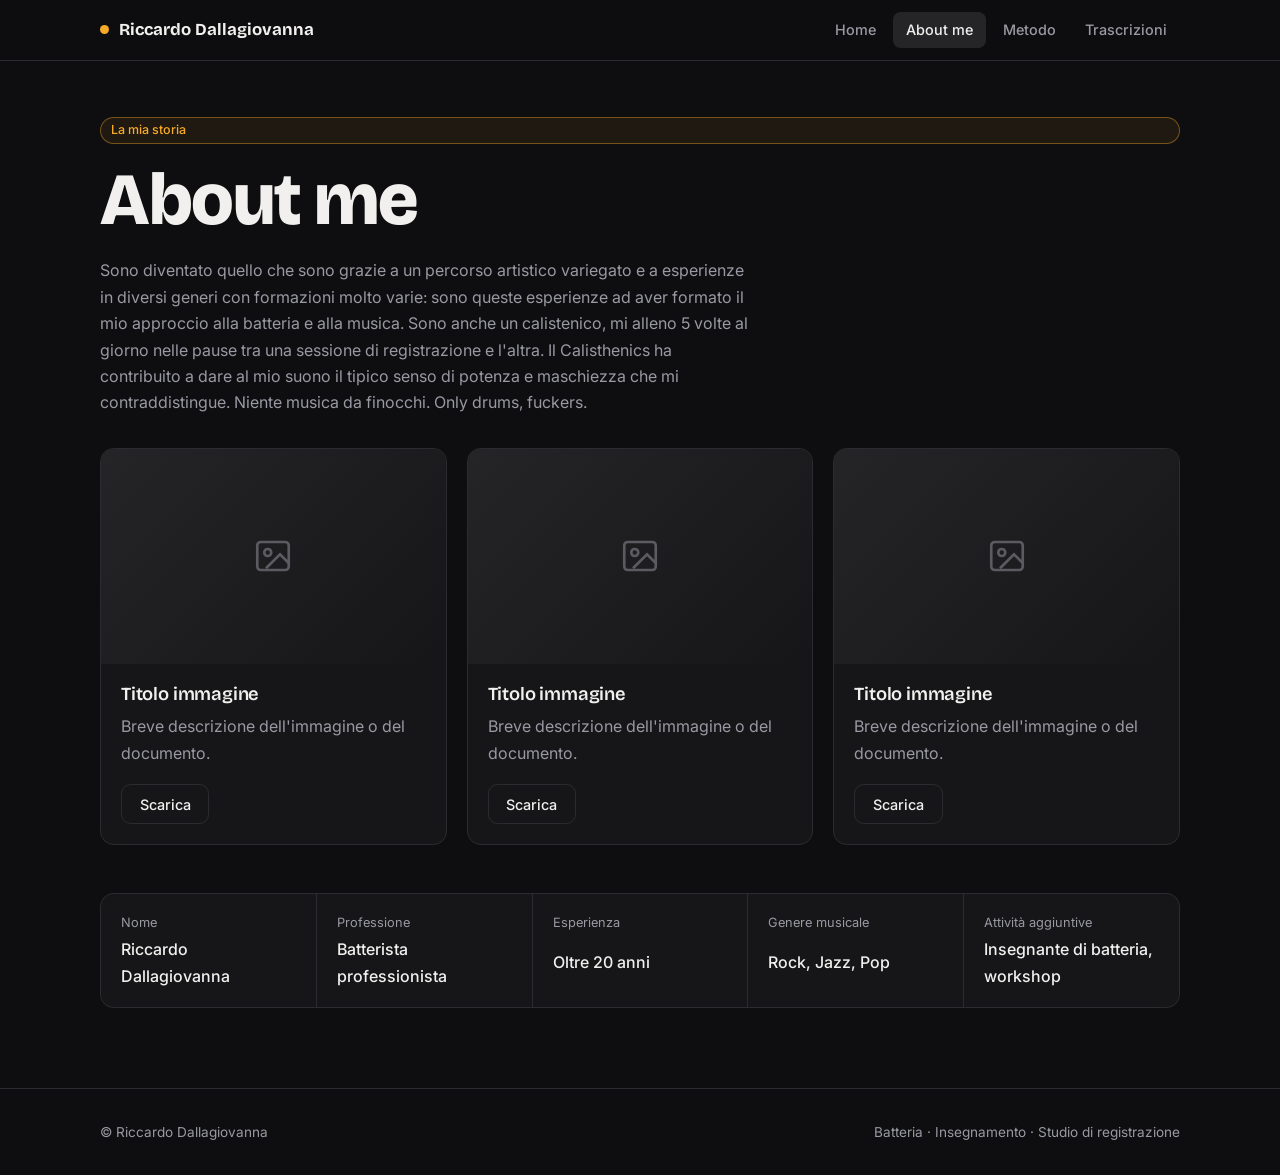
<file: aboutme.html>
<!DOCTYPE html>
<html lang="it">
<head>
<meta charset="UTF-8">
<meta name="viewport" content="width=device-width, initial-scale=1.0">
<title>About me · Riccardo Dallagiovanna</title>
<meta name="color-scheme" content="dark">
<link rel="stylesheet" href="style.css">
</head>
<body>
<header class="site-header"><div class="container">
<a class="brand" href="index.html"><span class="rec-dot" aria-hidden="true"></span>Riccardo Dallagiovanna</a>
<nav aria-label="Principale"><a href="index.html">Home</a><a href="aboutme.html" aria-current="page">About me</a><a href="metodo.html">Metodo</a><a href="trascrizioni.html">Trascrizioni</a></nav>
</div></header>
<main class="container">
<section class="page-head reveal"><span class="badge badge-primary">La mia storia</span><h1>About me</h1>
<p>
  Sono diventato quello che sono grazie a un percorso artistico variegato e a esperienze in diversi generi con formazioni molto varie: sono queste esperienze ad aver formato il mio approccio alla batteria e alla musica.
  Sono anche un calistenico, mi alleno 5 volte al giorno nelle pause tra una sessione di registrazione e l'altra. Il Calisthenics ha contribuito a dare al mio suono il tipico senso di potenza e maschiezza che mi contraddistingue.
  Niente musica da finocchi. Only drums, fuckers.
</p>
</section>
<div class="grid"><article class="card reveal"><div class="card-media" role="img" aria-label="Foto 1"><svg viewBox="0 0 24 24" fill="none" stroke="currentColor" stroke-width="1.5"><rect x="3" y="4" width="18" height="16" rx="2"/><circle cx="9" cy="10" r="2"/><path d="m21 16-5-5-8 8"/></svg></div>
<div class="card-body"><h3>Titolo immagine</h3><p>Breve descrizione dell'immagine o del documento.</p><a class="btn" href="#">Scarica</a></div></article>
<article class="card reveal"><div class="card-media" role="img" aria-label="Foto 2"><svg viewBox="0 0 24 24" fill="none" stroke="currentColor" stroke-width="1.5"><rect x="3" y="4" width="18" height="16" rx="2"/><circle cx="9" cy="10" r="2"/><path d="m21 16-5-5-8 8"/></svg></div>
<div class="card-body"><h3>Titolo immagine</h3><p>Breve descrizione dell'immagine o del documento.</p><a class="btn" href="#">Scarica</a></div></article>
<article class="card reveal"><div class="card-media" role="img" aria-label="Foto 3"><svg viewBox="0 0 24 24" fill="none" stroke="currentColor" stroke-width="1.5"><rect x="3" y="4" width="18" height="16" rx="2"/><circle cx="9" cy="10" r="2"/><path d="m21 16-5-5-8 8"/></svg></div>
<div class="card-body"><h3>Titolo immagine</h3><p>Breve descrizione dell'immagine o del documento.</p><a class="btn" href="#">Scarica</a></div></article>
</div><div style="margin-top:3rem"><dl class="facts reveal">
<div><dt>Nome</dt><dd>Riccardo Dallagiovanna</dd></div>
<div><dt>Professione</dt><dd>Batterista professionista</dd></div>
<div><dt>Esperienza</dt><dd>Oltre 20 anni</dd></div>
<div><dt>Genere musicale</dt><dd>Rock, Jazz, Pop</dd></div>
<div><dt>Attività aggiuntive</dt><dd>Insegnante di batteria, workshop</dd></div>
</dl></div>
</main>
<footer><div class="container"><span>© Riccardo Dallagiovanna</span><span>Batteria · Insegnamento · Studio di registrazione</span></div></footer>
<script src="script.js"></script>
</body>
</html>
</file>
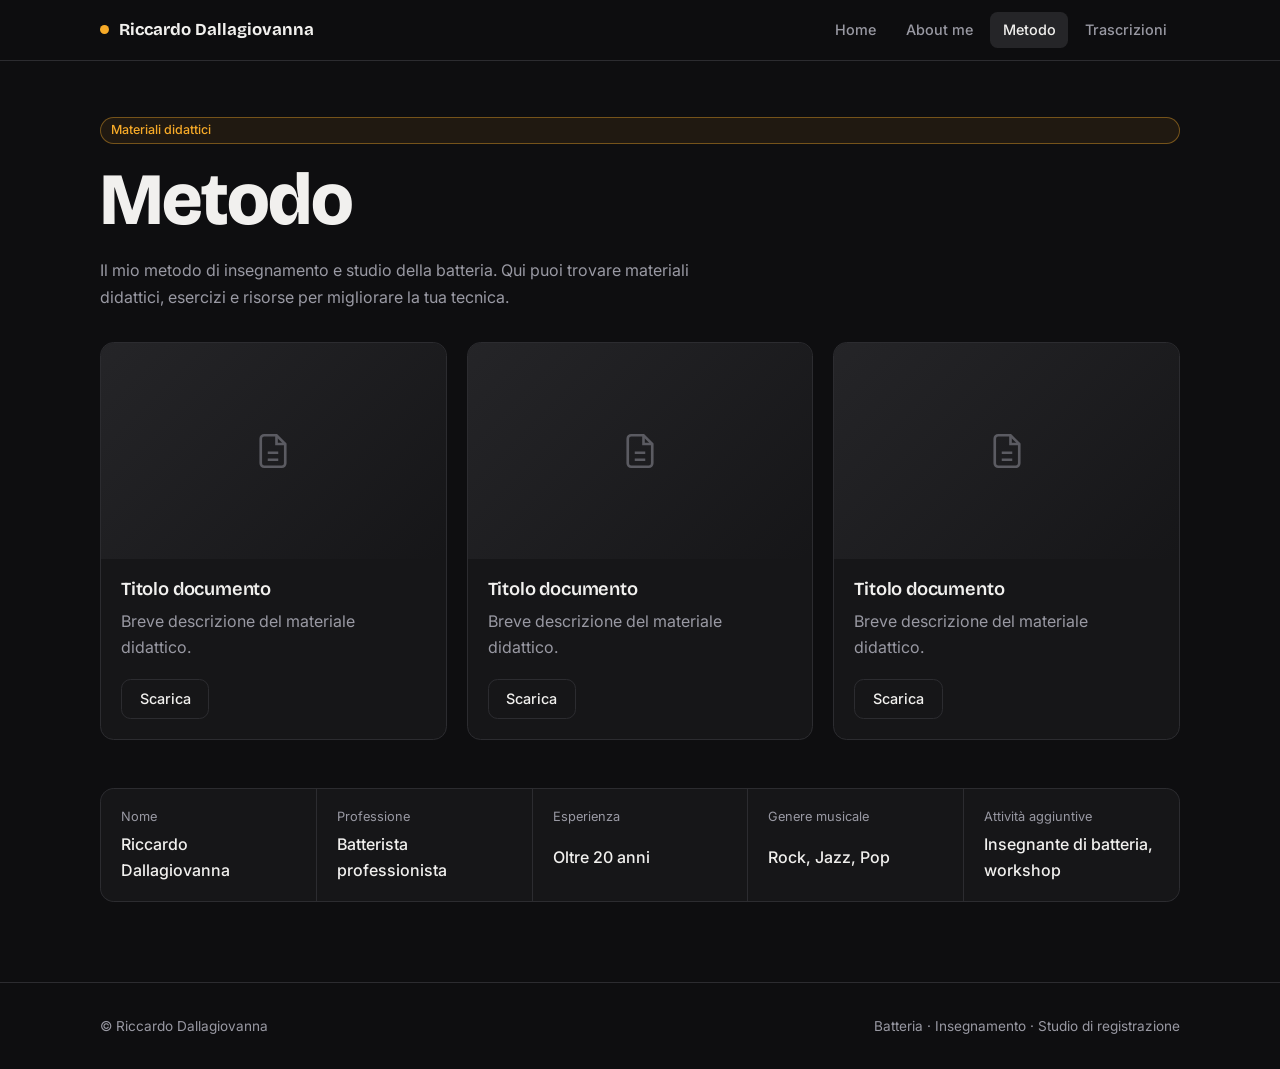
<file: metodo.html>
<!DOCTYPE html>
<html lang="it">
<head>
<meta charset="UTF-8">
<meta name="viewport" content="width=device-width, initial-scale=1.0">
<title>Metodo · Riccardo Dallagiovanna</title>
<meta name="color-scheme" content="dark">
<link rel="stylesheet" href="style.css">
</head>
<body>
<header class="site-header"><div class="container">
<a class="brand" href="index.html"><span class="rec-dot" aria-hidden="true"></span>Riccardo Dallagiovanna</a>
<nav aria-label="Principale"><a href="index.html">Home</a><a href="aboutme.html">About me</a><a href="metodo.html" aria-current="page">Metodo</a><a href="trascrizioni.html">Trascrizioni</a></nav>
</div></header>
<main class="container">
<section class="page-head reveal"><span class="badge badge-primary">Materiali didattici</span><h1>Metodo</h1>
<p>Il mio metodo di insegnamento e studio della batteria. Qui puoi trovare materiali didattici, esercizi e risorse per migliorare la tua tecnica.</p></section>
<div class="grid"><article class="card reveal"><div class="card-media" role="img" aria-label="Metodo 1"><svg viewBox="0 0 24 24" fill="none" stroke="currentColor" stroke-width="1.5"><path d="M14 3H7a2 2 0 0 0-2 2v14a2 2 0 0 0 2 2h10a2 2 0 0 0 2-2V8z"/><path d="M14 3v5h5M9 13h6M9 17h6"/></svg></div>
<div class="card-body"><h3>Titolo documento</h3><p>Breve descrizione del materiale didattico.</p><a class="btn" href="#">Scarica</a></div></article>
<article class="card reveal"><div class="card-media" role="img" aria-label="Metodo 2"><svg viewBox="0 0 24 24" fill="none" stroke="currentColor" stroke-width="1.5"><path d="M14 3H7a2 2 0 0 0-2 2v14a2 2 0 0 0 2 2h10a2 2 0 0 0 2-2V8z"/><path d="M14 3v5h5M9 13h6M9 17h6"/></svg></div>
<div class="card-body"><h3>Titolo documento</h3><p>Breve descrizione del materiale didattico.</p><a class="btn" href="#">Scarica</a></div></article>
<article class="card reveal"><div class="card-media" role="img" aria-label="Metodo 3"><svg viewBox="0 0 24 24" fill="none" stroke="currentColor" stroke-width="1.5"><path d="M14 3H7a2 2 0 0 0-2 2v14a2 2 0 0 0 2 2h10a2 2 0 0 0 2-2V8z"/><path d="M14 3v5h5M9 13h6M9 17h6"/></svg></div>
<div class="card-body"><h3>Titolo documento</h3><p>Breve descrizione del materiale didattico.</p><a class="btn" href="#">Scarica</a></div></article>
</div><div style="margin-top:3rem"><dl class="facts reveal">
<div><dt>Nome</dt><dd>Riccardo Dallagiovanna</dd></div>
<div><dt>Professione</dt><dd>Batterista professionista</dd></div>
<div><dt>Esperienza</dt><dd>Oltre 20 anni</dd></div>
<div><dt>Genere musicale</dt><dd>Rock, Jazz, Pop</dd></div>
<div><dt>Attività aggiuntive</dt><dd>Insegnante di batteria, workshop</dd></div>
</dl></div>
</main>
<footer><div class="container"><span>© Riccardo Dallagiovanna</span><span>Batteria · Insegnamento · Studio di registrazione</span></div></footer>
<script src="script.js"></script>
</body>
</html>
</file>
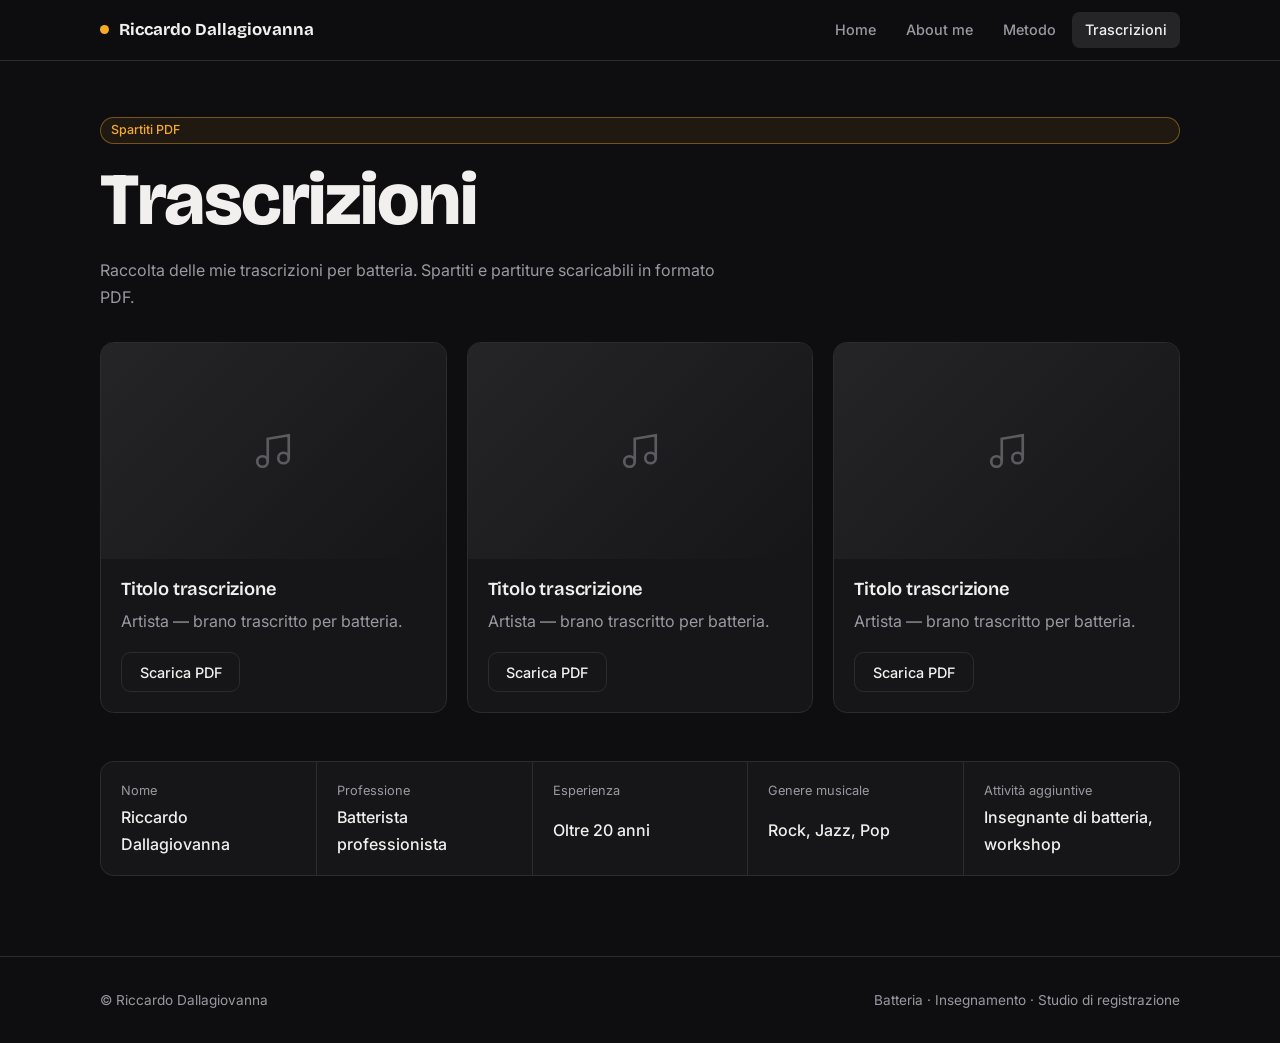
<file: trascrizioni.html>
<!DOCTYPE html>
<html lang="it">
<head>
<meta charset="UTF-8">
<meta name="viewport" content="width=device-width, initial-scale=1.0">
<title>Trascrizioni · Riccardo Dallagiovanna</title>
<meta name="color-scheme" content="dark">
<link rel="stylesheet" href="style.css">
</head>
<body>
<header class="site-header"><div class="container">
<a class="brand" href="index.html"><span class="rec-dot" aria-hidden="true"></span>Riccardo Dallagiovanna</a>
<nav aria-label="Principale"><a href="index.html">Home</a><a href="aboutme.html">About me</a><a href="metodo.html">Metodo</a><a href="trascrizioni.html" aria-current="page">Trascrizioni</a></nav>
</div></header>
<main class="container">
<section class="page-head reveal"><span class="badge badge-primary">Spartiti PDF</span><h1>Trascrizioni</h1>
<p>Raccolta delle mie trascrizioni per batteria. Spartiti e partiture scaricabili in formato PDF.</p></section>
<div class="grid"><article class="card reveal"><div class="card-media" role="img" aria-label="Trascrizione 1"><svg viewBox="0 0 24 24" fill="none" stroke="currentColor" stroke-width="1.5"><path d="M9 18V5l12-2v13"/><circle cx="6" cy="18" r="3"/><circle cx="18" cy="16" r="3"/></svg></div>
<div class="card-body"><h3>Titolo trascrizione</h3><p>Artista — brano trascritto per batteria.</p><a class="btn" href="#">Scarica PDF</a></div></article>
<article class="card reveal"><div class="card-media" role="img" aria-label="Trascrizione 2"><svg viewBox="0 0 24 24" fill="none" stroke="currentColor" stroke-width="1.5"><path d="M9 18V5l12-2v13"/><circle cx="6" cy="18" r="3"/><circle cx="18" cy="16" r="3"/></svg></div>
<div class="card-body"><h3>Titolo trascrizione</h3><p>Artista — brano trascritto per batteria.</p><a class="btn" href="#">Scarica PDF</a></div></article>
<article class="card reveal"><div class="card-media" role="img" aria-label="Trascrizione 3"><svg viewBox="0 0 24 24" fill="none" stroke="currentColor" stroke-width="1.5"><path d="M9 18V5l12-2v13"/><circle cx="6" cy="18" r="3"/><circle cx="18" cy="16" r="3"/></svg></div>
<div class="card-body"><h3>Titolo trascrizione</h3><p>Artista — brano trascritto per batteria.</p><a class="btn" href="#">Scarica PDF</a></div></article>
</div><div style="margin-top:3rem"><dl class="facts reveal">
<div><dt>Nome</dt><dd>Riccardo Dallagiovanna</dd></div>
<div><dt>Professione</dt><dd>Batterista professionista</dd></div>
<div><dt>Esperienza</dt><dd>Oltre 20 anni</dd></div>
<div><dt>Genere musicale</dt><dd>Rock, Jazz, Pop</dd></div>
<div><dt>Attività aggiuntive</dt><dd>Insegnante di batteria, workshop</dd></div>
</dl></div>
</main>
<footer><div class="container"><span>© Riccardo Dallagiovanna</span><span>Batteria · Insegnamento · Studio di registrazione</span></div></footer>
<script src="script.js"></script>
</body>
</html>
</file>
<file: style.css>
@import url("https://fonts.googleapis.com/css2?family=Bricolage+Grotesque:wght@600;700;800&family=Inter:wght@400;500;600&display=swap");

:root {
  --background: 240 6% 6%;
  --foreground: 40 10% 94%;
  --card: 240 5% 9%;
  --muted: 240 4% 15%;
  --muted-foreground: 240 5% 62%;
  --border: 240 4% 18%;
  --primary: 38 92% 56%; /* brass / cymbal */
  --primary-foreground: 240 6% 8%;
  --ring: 38 92% 56%;
  --radius: 0.6rem;
  --font-head: "Bricolage Grotesque", "Inter", system-ui, sans-serif;
  --font-body: "Inter", system-ui, -apple-system, "Segoe UI", sans-serif;
}

*, *::before, *::after { box-sizing: border-box; }
html { scroll-behavior: smooth; }
body {
  margin: 0;
  font-family: var(--font-body);
  background: hsl(var(--background));
  color: hsl(var(--foreground));
  line-height: 1.65;
  -webkit-font-smoothing: antialiased;
}
img { max-width: 100%; display: block; }
a { color: inherit; text-decoration: none; }
:focus-visible { outline: 2px solid hsl(var(--ring)); outline-offset: 3px; border-radius: 4px; }

h1, h2, h3 { font-family: var(--font-head); line-height: 1.1; margin: 0; letter-spacing: -0.02em; }
h1 { font-size: clamp(2.4rem, 7vw, 4.6rem); font-weight: 800; }
h2 { font-size: clamp(1.8rem, 4vw, 2.6rem); font-weight: 700; }
h3 { font-size: 1.15rem; font-weight: 600; letter-spacing: -0.01em; }
p { margin: 0; color: hsl(var(--muted-foreground)); max-width: 65ch; }

.container { width: min(1080px, 100% - 2.5rem); margin-inline: auto; }
main { padding-block: 3.5rem 5rem; }

/* Header */
.site-header {
  position: sticky; top: 0; z-index: 50;
  border-bottom: 1px solid hsl(var(--border));
  background: hsl(var(--background) / .8);
  backdrop-filter: blur(12px);
}
.site-header .container { display: flex; align-items: center; justify-content: space-between; gap: 1rem; min-height: 60px; flex-wrap: wrap; }
.brand { font-family: var(--font-head); font-weight: 700; font-size: 1.05rem; display: flex; align-items: center; gap: .6rem; }
.rec-dot { width: 9px; height: 9px; border-radius: 50%; background: hsl(var(--primary)); box-shadow: 0 0 0 0 hsl(var(--primary) / .6); animation: pulse 1.2s ease-out infinite; }
@keyframes pulse { 0% { box-shadow: 0 0 0 0 hsl(var(--primary) / .55); } 100% { box-shadow: 0 0 0 10px hsl(var(--primary) / 0); } }
nav { display: flex; gap: .25rem; }
nav a { padding: .4rem .8rem; border-radius: calc(var(--radius) - 2px); font-size: .9rem; font-weight: 500; color: hsl(var(--muted-foreground)); transition: background .15s, color .15s; }
nav a:hover { background: hsl(var(--muted)); color: hsl(var(--foreground)); }
nav a[aria-current="page"] { background: hsl(var(--muted)); color: hsl(var(--foreground)); }

/* Buttons & badges */
.btn {
  display: inline-flex; align-items: center; justify-content: center; gap: .5rem;
  height: 2.5rem; padding: 0 1.1rem; border-radius: var(--radius);
  font: 500 .9rem var(--font-body); cursor: pointer;
  border: 1px solid hsl(var(--border)); background: transparent; color: hsl(var(--foreground));
  transition: transform .15s, background .15s, box-shadow .15s;
}
.btn:hover { background: hsl(var(--muted)); }
.btn:active { transform: translateY(1px) scale(.98); }
.btn-primary { background: hsl(var(--primary)); color: hsl(var(--primary-foreground)); border-color: transparent; font-weight: 600; }
.btn-primary:hover { background: hsl(var(--primary) / .88); box-shadow: 0 0 24px hsl(var(--primary) / .35); }
.badge { display: inline-flex; align-items: center; padding: .15rem .65rem; border: 1px solid hsl(var(--border)); border-radius: 999px; font-size: .78rem; font-weight: 500; color: hsl(var(--muted-foreground)); background: hsl(var(--card)); }
.badge-primary { color: hsl(var(--primary)); border-color: hsl(var(--primary) / .4); background: hsl(var(--primary) / .08); }

/* Card */
.card { background: hsl(var(--card)); border: 1px solid hsl(var(--border)); border-radius: calc(var(--radius) + 4px); overflow: hidden; transition: border-color .2s, transform .2s; }
.card:hover { border-color: hsl(var(--primary) / .5); transform: translateY(-3px); }
.card-media { aspect-ratio: 16 / 10; background: linear-gradient(135deg, hsl(var(--muted)), hsl(var(--card))); display: grid; place-items: center; color: hsl(var(--muted-foreground)); overflow: hidden; }
.card-media img { width: 100%; height: 100%; object-fit: cover; }
.card-media svg { width: 42px; height: 42px; opacity: .5; }
.card-body { padding: 1.25rem; display: grid; gap: .55rem; }
.card-body .btn { justify-self: start; margin-top: .6rem; }
.grid { display: grid; gap: 1.25rem; grid-template-columns: repeat(auto-fill, minmax(260px, 1fr)); margin-top: 2rem; }

/* Hero */
.hero { display: grid; gap: 2.5rem; grid-template-columns: 1.3fr 1fr; align-items: center; }
.hero-text { display: grid; gap: 1.4rem; justify-items: start; }
.hero-text p { font-size: 1.05rem; }
.actions { display: flex; gap: .75rem; flex-wrap: wrap; }
.portrait { position: relative; border-radius: calc(var(--radius) + 8px); border: 1px solid hsl(var(--border)); overflow: hidden; aspect-ratio: 4 / 5; background: hsl(var(--card)); }
.portrait img { width: 100%; height: 100%; object-fit: cover; filter: grayscale(.25) contrast(1.05); }
.portrait::after { content: ""; position: absolute; inset: 0; background: linear-gradient(to top, hsl(var(--background) / .7), transparent 45%); pointer-events: none; }

/* The one memorable element: live waveform */
.wave { margin-top: 3rem; border: 1px solid hsl(var(--border)); border-radius: calc(var(--radius) + 4px); background: hsl(var(--card)); padding: 1rem 1.25rem; display: flex; align-items: center; gap: 1.25rem; }
.wave canvas { flex: 1; height: 64px; width: 100%; }
.tempo { display: grid; gap: .1rem; min-width: 84px; text-align: right; }
.tempo strong { font-family: var(--font-head); font-size: 1.6rem; color: hsl(var(--primary)); line-height: 1; }
.tempo span { font-size: .78rem; color: hsl(var(--muted-foreground)); }

/* Facts list */
.facts { margin-top: 3rem; display: grid; grid-template-columns: repeat(auto-fit, minmax(190px, 1fr)); gap: 1px; background: hsl(var(--border)); border: 1px solid hsl(var(--border)); border-radius: calc(var(--radius) + 4px); overflow: hidden; }
.facts div { background: hsl(var(--card)); padding: 1.1rem 1.25rem; display: grid; gap: .2rem; }
.facts dt { font-size: .8rem; color: hsl(var(--muted-foreground)); }
.facts dd { margin: 0; font-weight: 500; }
.facts { margin-bottom: 0; }

.page-head { display: grid; gap: 1rem; }
.prose { display: grid; gap: 1.1rem; margin-top: 2rem; }

footer { border-top: 1px solid hsl(var(--border)); padding-block: 2rem; font-size: .85rem; color: hsl(var(--muted-foreground)); }
footer .container { display: flex; justify-content: space-between; gap: 1rem; flex-wrap: wrap; }

/* Single, purposeful entrance */
.reveal { opacity: 0; transform: translateY(14px); transition: opacity .6s ease, transform .6s ease; }
.reveal.in { opacity: 1; transform: none; }

@media (max-width: 760px) {
  .hero { grid-template-columns: 1fr; }
  .portrait { aspect-ratio: 16 / 11; order: -1; }
  .wave { flex-wrap: wrap; }
}
@media (prefers-reduced-motion: reduce) {
  *, *::before, *::after { animation: none !important; transition: none !important; }
  .reveal { opacity: 1; transform: none; }
}
</file>
